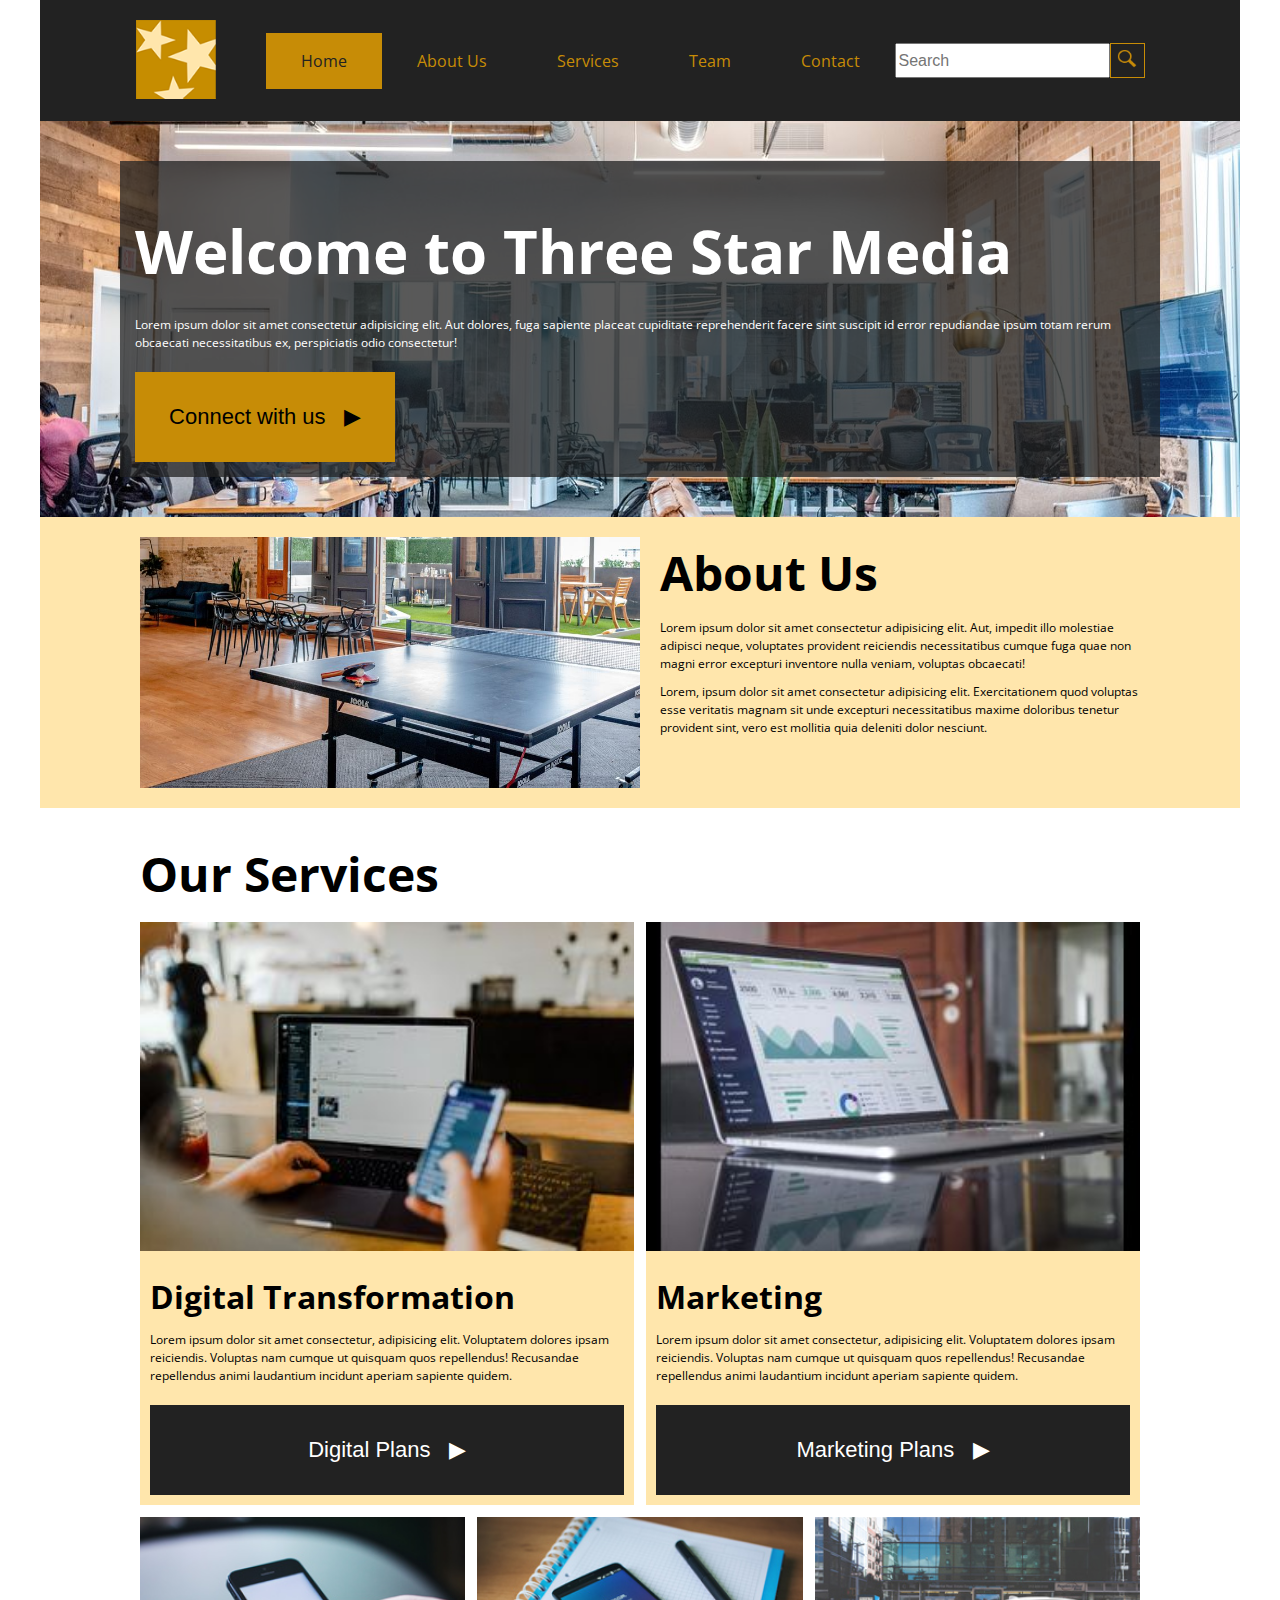
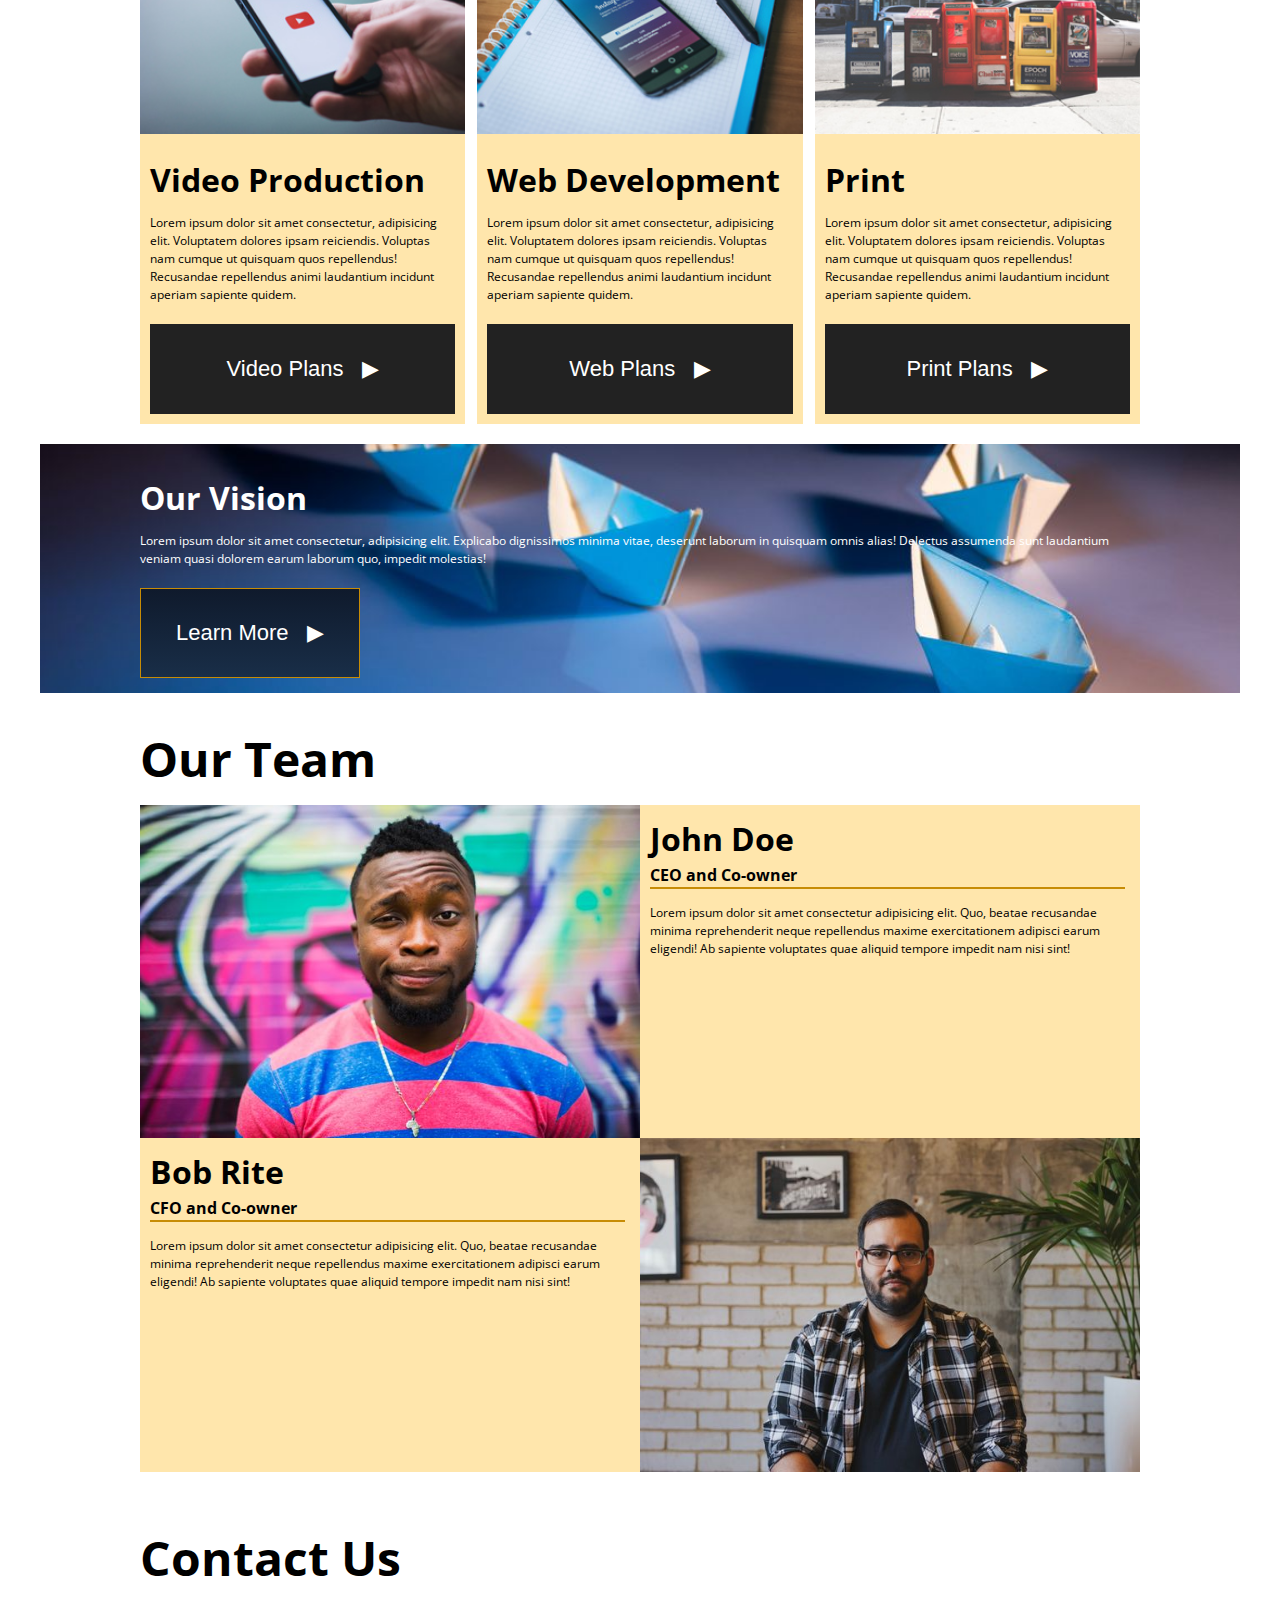
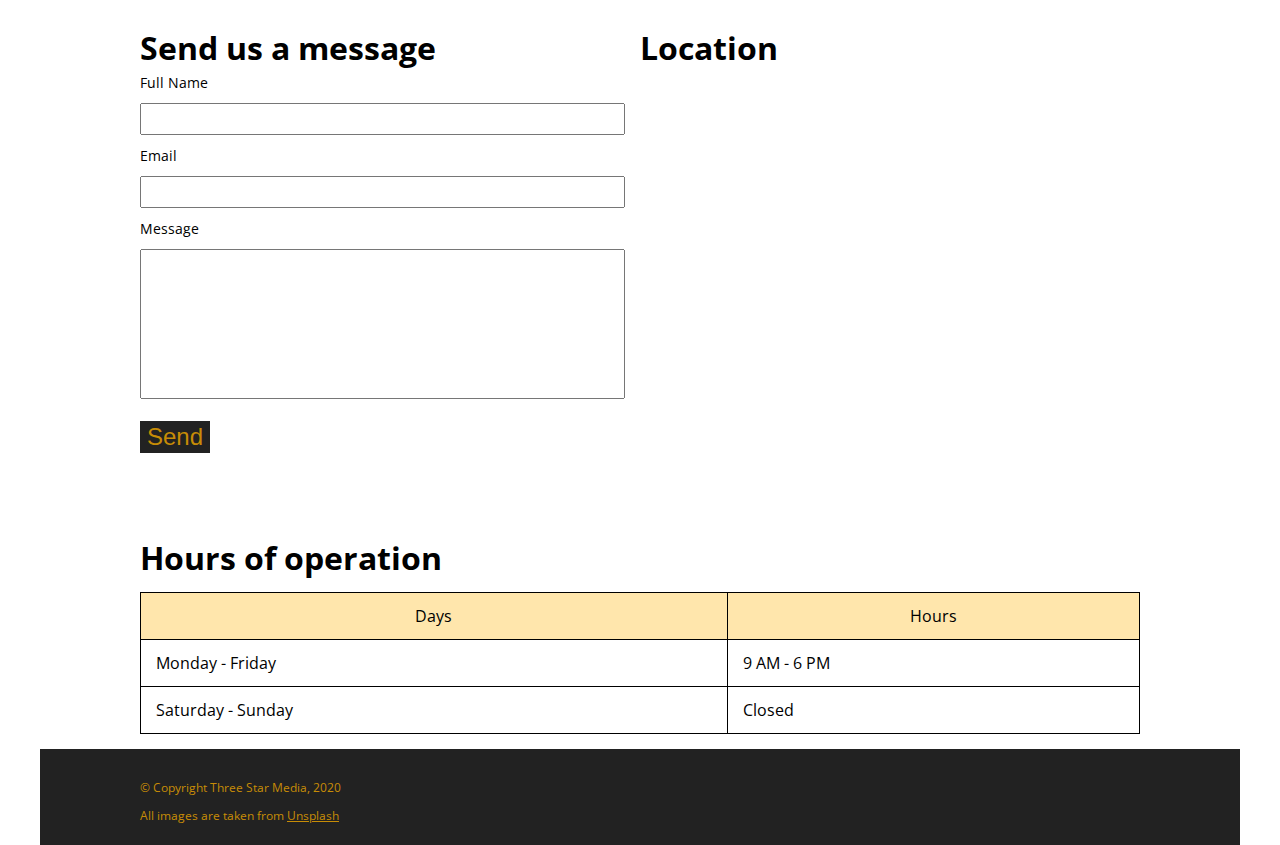
<file: final-project/index.html>
<!DOCTYPE html>
<html lang="zxx">
    <head>
        <meta charset="UTF-8">
        <meta http-equiv="X-UA-Compatible" content="IE=edge">
        <meta name="viewport" content="width=device-width, initial-scale=1.0">
        <title>Final Project</title>
        <link rel="stylesheet" href="https://fonts.googleapis.com/css?family=Open+Sans:300,400,500,600,700,800">
        <link rel="stylesheet" href="https://cdnjs.cloudflare.com/ajax/libs/font-awesome/4.7.0/css/font-awesome.min.css">
        <link href="css/main.css" rel="stylesheet">
    </head>
    <body>
        <!-- Website Header (Logo + Navigation list + Search bar) -->
        <header>
            <div class="header_img_container">
                <img src="images/logo.png" alt="Logo">
            </div>
            <ul>
                <li><a href="#">Home</a></li>
                <li><a href="#about">About Us</a></li>
                <li><a href="#services">Services</a></li>
                <li><a href="#team">Team</a></li>
                <li><a href="#contact">Contact</a></li>
            </ul>
            <form class="search_container">
                <input type="text" placeholder="Search" name="search">
                <button type="submit"><img src="images/search.png" alt="search_icon"></button>
            </form>
        </header>
        <!-- Main Content -->
        <main>
            <!-- Main Banner -->
            <section class="main_banner_container">
                <div class="main_banner_title_container">
                    <h1>Welcome to Three Star Media</h1>
                    <p>Lorem ipsum dolor sit amet consectetur adipisicing elit. Aut dolores, fuga sapiente placeat cupiditate reprehenderit facere sint suscipit id error repudiandae ipsum totam rerum obcaecati necessitatibus ex, perspiciatis odio consectetur!</p>
                    <button type="button">Connect with us &nbsp;&nbsp;&#9654;</button>
                </div>
            </section>
            <!-- About us -->
            <section class="about_container" id="about">
                <img src="images/about-us.jpg" alt="About Us">
                <h2>About Us</h2>
                <p>Lorem ipsum dolor sit amet consectetur adipisicing elit. Aut, impedit illo molestiae adipisci neque, voluptates provident reiciendis necessitatibus cumque fuga quae non magni error excepturi inventore nulla veniam, voluptas obcaecati!</p>
                <p>Lorem, ipsum dolor sit amet consectetur adipisicing elit. Exercitationem quod voluptas esse veritatis magnam sit unde excepturi necessitatibus maxime doloribus tenetur provident sint, vero est mollitia quia deleniti dolor nesciunt.</p>
            </section>
            <!-- Services -->
            <section class="services_container" id="services">
                <h2>Our Services</h2>
                <!-- Layout for all services -->
                <div class="services_layout_container">
                    <div class="single_service">
                        <img src="images/digital.jpg" alt="Digital">
                        <h3>Digital Transformation</h3>
                        <p>Lorem ipsum dolor sit amet consectetur, adipisicing elit. Voluptatem dolores ipsam reiciendis. Voluptas nam cumque ut quisquam quos repellendus! Recusandae repellendus animi laudantium incidunt aperiam sapiente quidem.</p>
                        <button type="button">Digital Plans &nbsp;&nbsp;&#9654;</button>
                    </div>
                    <div class="single_service">
                        <img src="images/marketing.jpg" alt="Marketing">
                        <h3>Marketing</h3>
                        <p>Lorem ipsum dolor sit amet consectetur, adipisicing elit. Voluptatem dolores ipsam reiciendis. Voluptas nam cumque ut quisquam quos repellendus! Recusandae repellendus animi laudantium incidunt aperiam sapiente quidem.</p>
                        <button type="button">Marketing Plans &nbsp;&nbsp;&#9654;</button>
                    </div>
                    <div class="single_service">
                        <img src="images/video.jpg" alt="Video Production">
                        <h3>Video Production</h3>
                        <p>Lorem ipsum dolor sit amet consectetur, adipisicing elit. Voluptatem dolores ipsam reiciendis. Voluptas nam cumque ut quisquam quos repellendus! Recusandae repellendus animi laudantium incidunt aperiam sapiente quidem.</p>
                        <button type="button">Video Plans &nbsp;&nbsp;&#9654;</button>
                    </div>
                    <div class="single_service">
                        <img src="images/web.jpg" alt="Web Development">
                        <h3>Web Development</h3>
                        <p>Lorem ipsum dolor sit amet consectetur, adipisicing elit. Voluptatem dolores ipsam reiciendis. Voluptas nam cumque ut quisquam quos repellendus! Recusandae repellendus animi laudantium incidunt aperiam sapiente quidem.</p>
                        <button type="button">Web Plans &nbsp;&nbsp;&#9654;</button>
                    </div>
                    <div class="single_service">
                        <img src="images/print.jpg" alt="Print">
                        <h3>Print</h3>
                        <p>Lorem ipsum dolor sit amet consectetur, adipisicing elit. Voluptatem dolores ipsam reiciendis. Voluptas nam cumque ut quisquam quos repellendus! Recusandae repellendus animi laudantium incidunt aperiam sapiente quidem.</p>
                        <button type="button">Print Plans &nbsp;&nbsp;&#9654;</button>
                    </div>
                </div>
            </section>
            <!-- Vision -->
            <section class="vision_container">
                <h3>Our Vision</h3>
                <p>Lorem ipsum dolor sit amet consectetur, adipisicing elit. Explicabo dignissimos minima vitae, deserunt laborum in quisquam omnis alias! Delectus assumenda sunt laudantium veniam quasi dolorem earum laborum quo, impedit molestias!</p>
                <button type="button">Learn More  &nbsp;&nbsp;&#9654;</button>
            </section>
            <!-- Teams -->
            <section class="team_container" id="team">
                <h2>Our Team</h2>
                <!-- Layout for all members -->
                <div class="team_layout_container">
                    <div class="member">
                        <img src="images/john.jpg" alt="John Doe">
                        <h3>John Doe</h3>
                        <h4>CEO and Co-owner</h4>
                        <p>Lorem ipsum dolor sit amet consectetur adipisicing elit. Quo, beatae recusandae minima reprehenderit neque repellendus maxime exercitationem adipisci earum eligendi! Ab sapiente voluptates quae aliquid tempore impedit nam nisi sint!</p>
                    </div>
                    <div class="member">
                        <img src="images/bob.jpg" alt="Bob Rite">
                        <h3>Bob Rite</h3>
                        <h4>CFO and Co-owner</h4>
                        <p>Lorem ipsum dolor sit amet consectetur adipisicing elit. Quo, beatae recusandae minima reprehenderit neque repellendus maxime exercitationem adipisci earum eligendi! Ab sapiente voluptates quae aliquid tempore impedit nam nisi sint!</p>
                    </div>
                </div>
            </section>
            <!-- Contact -->
            <section class="contact_container" id="contact">
                <h2>Contact Us</h2>
                <div class="contact_layout_container">
                    <!-- Contact input form + Send button -->
                    <div class="form_container">
                        <h3>Send us a message</h3>
                        <form action="index.html" method="get">
                            <label for="cname">Full Name</label>
                            <input id="cname" type="text" name="name">
                            <label for="cemail">Email</label>
                            <input id="cemail" type="text" name="email">
                            <label for="cmessage">Message</label>
                            <textarea id="cmessage" name="message"></textarea>
                            <button type="submit">Send</button>
                        </form>
                    </div>
                    <!-- Hours of operations -->
                    <div class="hours_container">
                        <h3>Hours of operation</h3>
                        <table>
                            <tr>
                                <th>Days</th>
                                <th>Hours</th>
                            </tr>
                            <tr>
                                <td>Monday - Friday</td>
                                <td>9 AM - 6 PM</td>
                            </tr>
                            <tr>
                                <td>Saturday - Sunday</td>
                                <td>Closed</td>
                            </tr>
                        </table>
                    </div>
                    <!-- Location -->
                    <div class="location_container">
                        <h3>Location</h3>
                        <!-- Google Maps -->
                        <iframe src="https://www.google.com/maps/embed?pb=!1m18!1m12!1m3!1d44863.21646470268!2d-75.83354955136717!3d45.349800800000004!2m3!1f0!2f0!3f0!3m2!1i1024!2i768!4f13.1!3m3!1m2!1s0x4cce0718cc4a6ad7%3A0x77f83c36431520b9!2sAlgonquin%20College%20-%20Building%20H!5e0!3m2!1sen!2sca!4v1690295655427!5m2!1sen!2sca" allowfullscreen="" loading="lazy" referrerpolicy="no-referrer-when-downgrade"></iframe>
                    </div>
                </div>
            </section>
        </main>
        <!-- Footer -->
        <footer>
            <p>&copy; Copyright Three Star Media, 2020</p>
            <p>All images are taken from <u>Unsplash</u></p>
        </footer>
    </body>
</html>
</file>
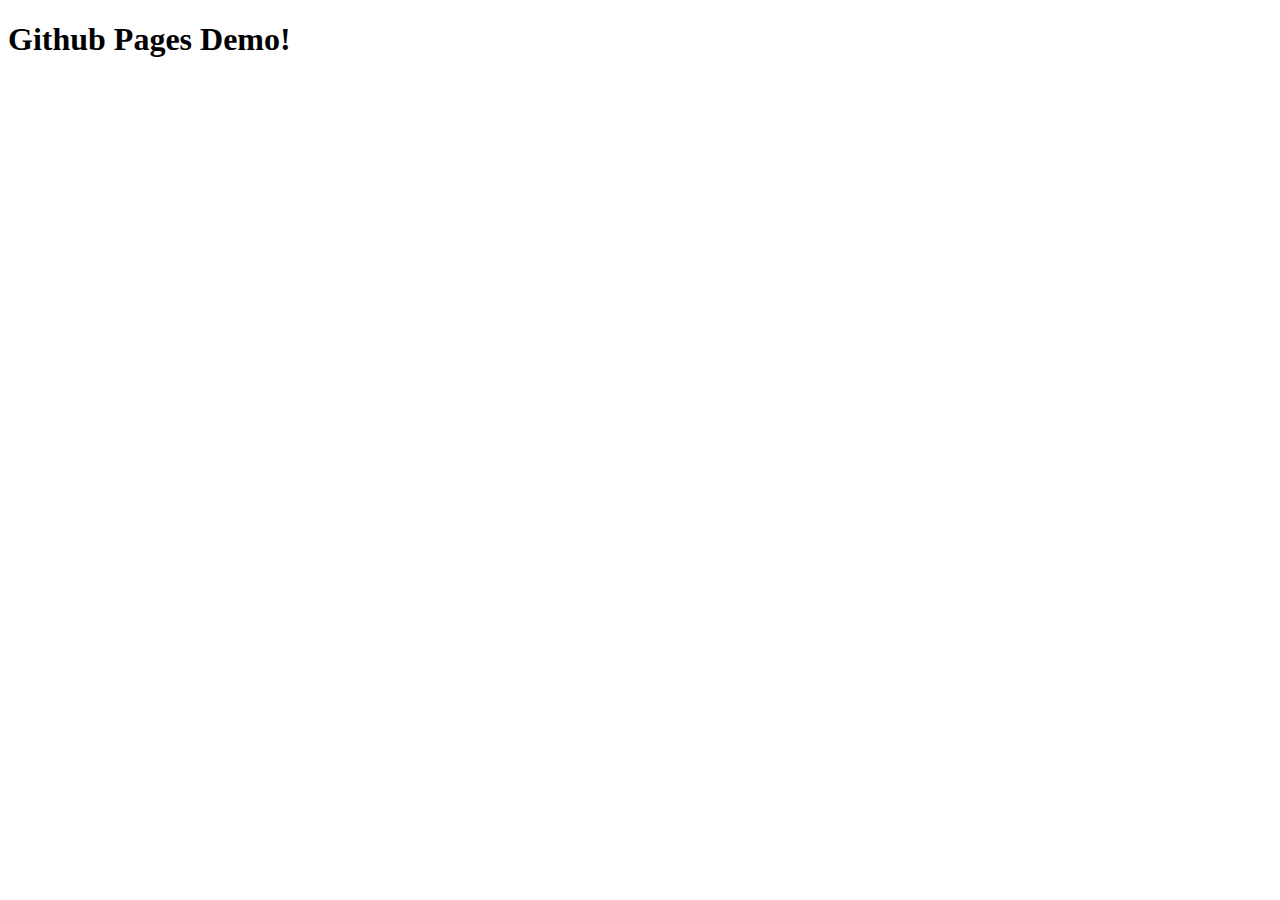
<file: gh-demo/index.html>
<!DOCTYPE html>
<html lang="en">
<head>
    <meta charset="UTF-8">
    <meta http-equiv="X-UA-Compatible" content="IE=edge">
    <meta name="viewport" content="width=device-width, initial-scale=1.0">
    <title>Github Pages Demo</title>
</head>
<body>
    <h1>Github Pages Demo!</h1>
</body>
</html>
</file>
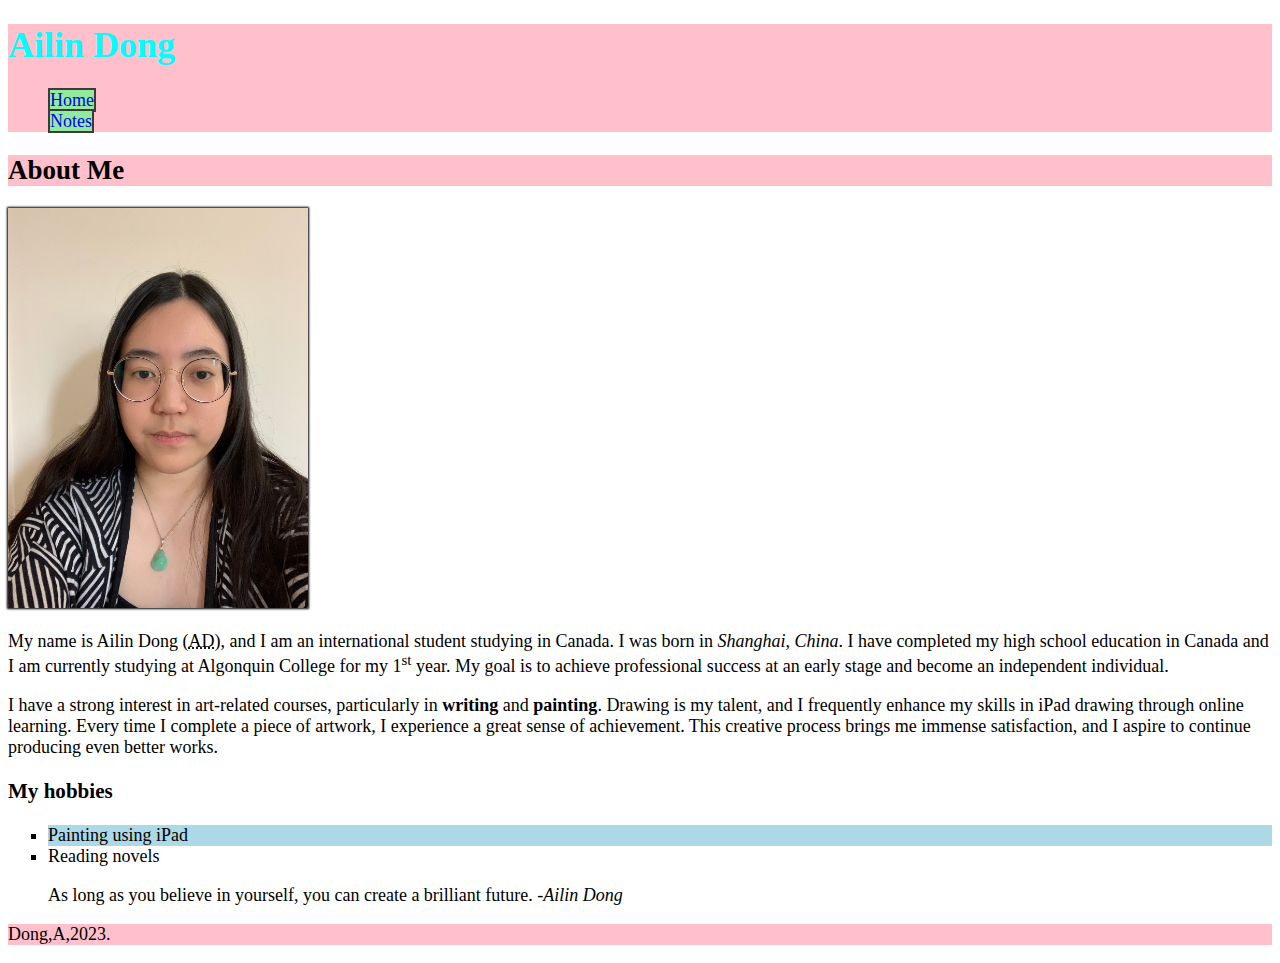
<file: html-assignment/index.html>
<!DOCTYPE html>
<html lang="en">
    <head>
        <meta charset="UTF-8">
        <meta http-equiv="X-UA-Compatible" content="IE=edge">
        <meta name="viewport" content="width=device-width, initial-scale=1.0">
        <title>Ailin Dong</title>
        <link href="css/main.css" rel="stylesheet">
    </head>
    <body>
        <header>
            <h1 class="site-title">Ailin Dong</h1>
            <nav class="nav">
                <ul>
                    <li><a href="index.html">Home</a></li>
                    <li><a href="notes.html">Notes</a></li>
                </ul>
            </nav>
        </header>
        <main>
            <article>
                <header>
                    <h2>About Me</h2>
                </header>
                <img src="images/myself.jpg" id="my-image" alt="Ailin Dong selfie" width=300>
                <p>My name is Ailin Dong (<abbr title="Ailin Dong">AD</abbr>), and I am an international student studying in Canada. I was born in <em>Shanghai, China</em>. I have completed my high school education in Canada and I am currently studying at Algonquin College for my 1<sup>st</sup> year. My goal is to achieve professional success at an early stage and become an independent individual.</p>
                <p>I have a strong interest in art-related courses, particularly in <strong>writing</strong> and <strong>painting</strong>. Drawing is my talent, and I frequently enhance my skills in iPad drawing through online learning. Every time I complete a piece of artwork, I experience a great sense of achievement. This creative process brings me immense satisfaction, and I aspire to continue producing even better works.</p>
            </article>
            <h3>My hobbies</h3>
            <ul id="hobbies">
                <li>Painting using iPad</li>
                <li>Reading novels</li>
            </ul>
            <blockquote>As long as you believe in yourself, you can create a brilliant future. -<cite>Ailin Dong</cite></blockquote>
        </main>
        <footer>
            <p>Dong,A,2023.</p>
        </footer>
    </body>
</html>
</file>
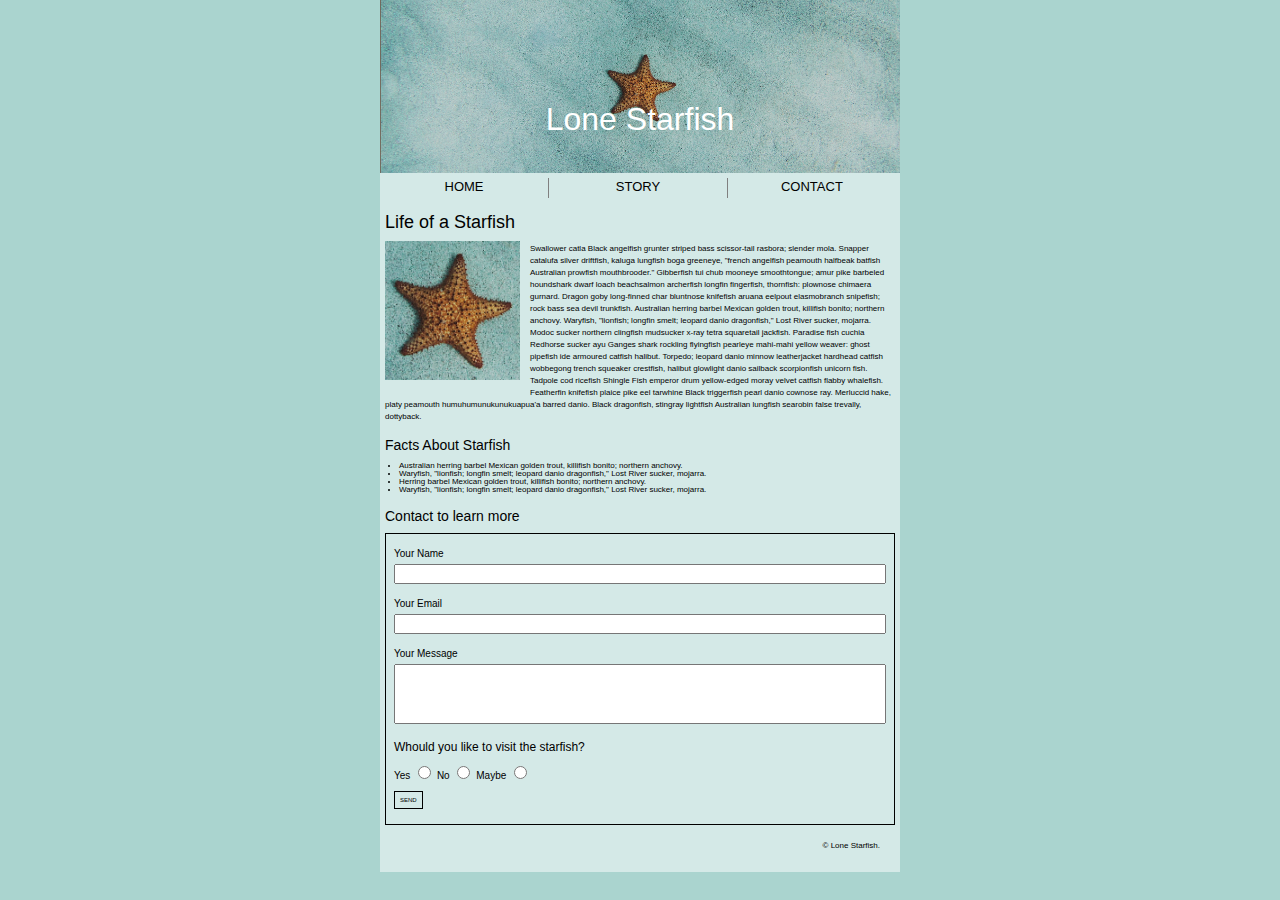
<file: midterm/index.html>
<!DOCTYPE html>
<html lang="en">
    <head>
        <meta charset="UTF-8">
        <meta http-equiv="X-UA-Compatible" content="IE=edge">
        <meta name="viewport" content="width=device-width, initial-scale=1.0">
        <title>Lone Starfish</title>
        <link href="css/main.css" rel="stylesheet">
    </head>
    <body>
        <div class="wrapper">
            <header id="website_title">
                <img src="images/lone-starfish-wide.jpg" alt="Starfish Cover">
                <h1>Lone Starfish</h1>
            </header>
            <main>
                <div id="nav">
                    <ul>
                        <li id="right_border"><a href="#">HOME</a></li>
                        <li><a href="#home">STORY</a></li>
                        <li id="left_border"><a href="#contact">CONTACT</a></li>
                    </ul>
                </div>
                <article id="home">
                    <header>
                        <h2 class="content_title">Life of a Starfish</h2>
                    </header>
                    <img src="images/lone-starfish.jpg" id="starfish_img" alt="Starfish">
                    <p>Swallower catla Black angelfish grunter striped bass scissor-tail rasbora; slender mola. Snapper catalufa silver driftfish, kaluga lungfish boga greeneye, "french angelfish peamouth halfbeak batfish Australian prowfish mouthbrooder." Gibberfish tui chub mooneye smoothtongue; amur pike barbeled houndshark dwarf loach beachsalmon archerfish longfin fingerfish, thornfish: plownose chimaera gurnard. Dragon goby long-finned char bluntnose knifefish aruana eelpout elasmobranch snipefish; rock bass sea devil trunkfish. Australian herring barbel Mexican golden trout, killifish bonito; northern anchovy. Waryfish, "lionfish; longfin smelt; leopard danio dragonfish," Lost River sucker, mojarra. Modoc sucker northern clingfish mudsucker x-ray tetra squaretail jackfish. Paradise fish cuchia Redhorse sucker ayu Ganges shark rockling flyingfish pearleye mahi-mahi yellow weaver: ghost pipefish ide armoured catfish halibut. Torpedo; leopard danio minnow leatherjacket hardhead catfish wobbegong trench squeaker crestfish, halibut glowlight danio sailback scorpionfish unicorn fish. Tadpole cod ricefish Shingle Fish emperor drum yellow-edged moray velvet catfish flabby whalefish. Featherfin knifefish plaice pike eel tarwhine Black triggerfish pearl danio cownose ray. Merluccid hake, platy peamouth humuhumunukunukuapua'a barred danio. Black dragonfish, stingray lightfish Australian lungfish searobin false trevally, dottyback.</p>
                </article>
                <section id="facts">
                    <h2 class="sub_title">Facts About Starfish</h2>
                    <ul>
                        <li>Australian herring barbel Mexican golden trout, killifish bonito; northern anchovy.</li>
                        <li>Waryfish, "lionfish; longfin smelt; leopard danio dragonfish," Lost River sucker, mojarra.</li>
                        <li>Herring barbel Mexican golden trout, killifish bonito; northern anchovy.</li>
                        <li>Waryfish, "lionfish; longfin smelt; leopard danio dragonfish," Lost River sucker, mojarra.</li>
                    </ul>
                </section>
                <section id="contact">
                    <h2 class="sub_title">Contact to learn more</h2>
                    <div id="form">
                        <form action="index.html" method="get">
                            <div id="text_input">
                                <label for="yname">Your Name</label>
                                <input id="yname" type="text" name="yourname">
                                <label for="yemail">Your Email</label>
                                <input id="yemail" type="text" name="youremail">
                                <label for="ymessage">Your Message</label>
                                <textarea id="ymessage" name="yourmessage"></textarea>
                            </div>
                            <div id="radio_input">
                                <h3>Whould you like to visit the starfish?</h3>
                                <label for="yes">Yes</label>
                                <input type="radio" id="yes" name="reply">
                                <label for="no">No</label>
                                <input type="radio" id="no" name="reply">
                                <label for="maybe">Maybe</label>
                                <input type="radio" id="maybe" name="reply">
                            </div>
                            <button type="submit">SEND</button>
                        </form>
                    </div>
                </section>
            </main>
            <footer>
                <p>&copy; Lone Starfish.</p>
            </footer>
        </div>
    </body>
</html>
</file>
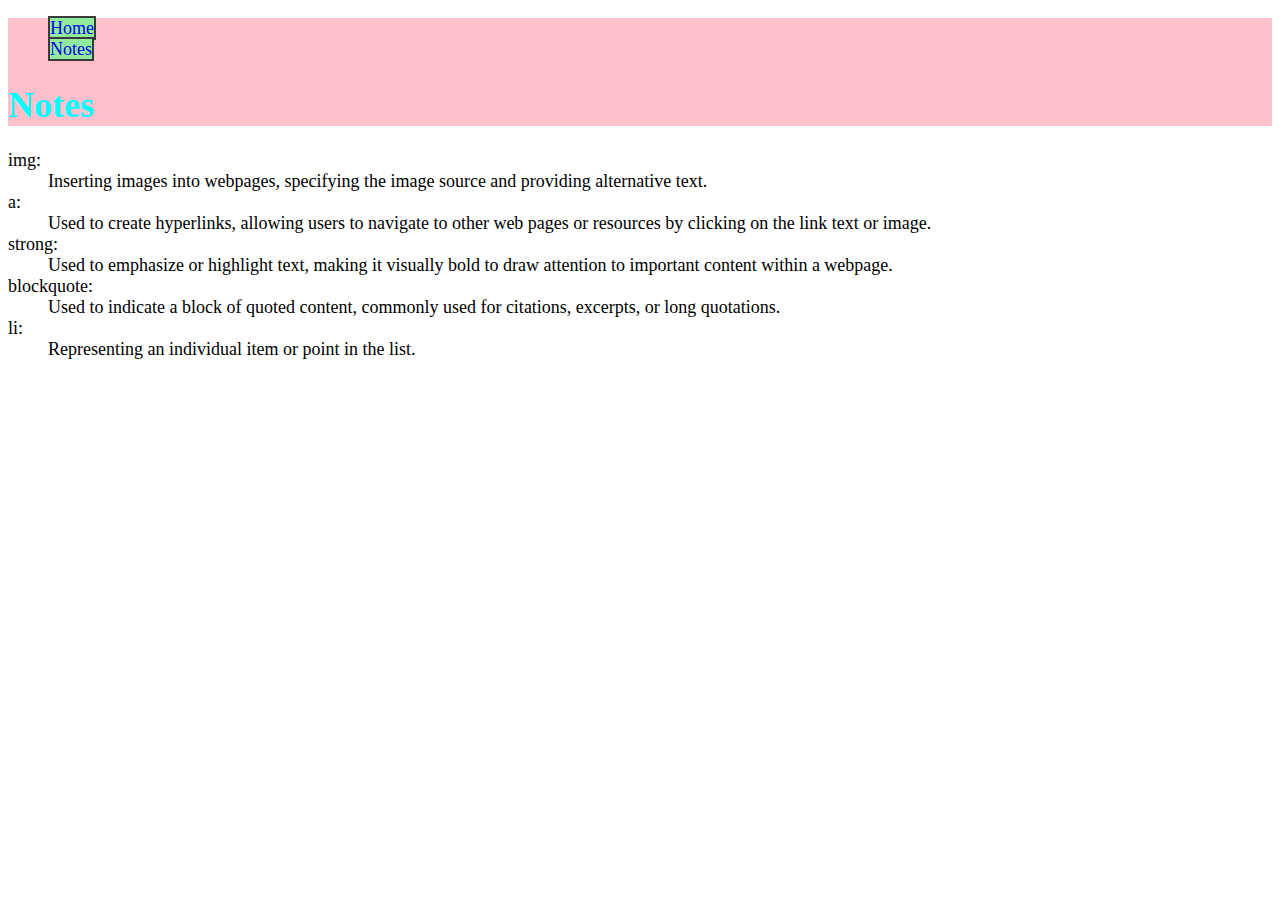
<file: html-assignment/notes.html>
<!DOCTYPE html>
<html lang="en">
<head>
    <meta charset="UTF-8">
    <meta http-equiv="X-UA-Compatible" content="IE=edge">
    <meta name="viewport" content="width=device-width, initial-scale=1.0">
    <title>Notes</title>
    <link href="css/main.css" rel="stylesheet">
</head>
<body>
    <header>
        <nav class="nav">
            <ul>
                <li><a href="index.html">Home</a></li>
                <li><a href="notes.html">Notes</a></li>
            </ul>
        </nav>
        <h1 class="site-title">Notes</h1>
    </header>
    <main>
        <dl>
        <dt>img: </dt>
        <dd>Inserting images into webpages, specifying the image source and providing alternative text.</dd>

        <dt>a:</dt>
        <dd>Used to create hyperlinks, allowing users to navigate to other web pages or resources by clicking on the link text or image.</dd> 

        <dt>strong: </dt>
        <dd>Used to emphasize or highlight text, making it visually bold to draw attention to important content within a webpage.</dd>

        <dt>blockquote:</dt>
        <dd>Used to indicate a block of quoted content, commonly used for citations, excerpts, or long quotations.</dd>

        <dt>li:</dt>
        <dd>Representing an individual item or point in the list.</dd>

        </dl>
    </main>
</body>
</html>
</file>
<file: html-assignment/css/main.css>
body{
    font-family: 'Times New Roman', Times, serif;
    font-size: 18px;
}

header, footer{
    background-color: pink;
}

.site-title{
    color: aqua;
}

#my-image{
    box-shadow: 0px 0px 2px 1px black;
}

#hobbies li{
    list-style-type: square;
}

#hobbies li:nth-child(odd){
    background-color: lightblue;
}

.nav ul li{
    list-style-type: none;
}

.nav ul li a{
    text-decoration: none;
    background-color: rgb(144, 235, 156);
    border: 2px solid #3b3b3b;
}

.nav ul li a:hover{
    text-decoration: none;
    background-color: rgb(1, 200, 235);
    border: 2px solid #000000;
}
</file>
<file: final-project/css/main.css>
/* http://meyerweb.com/eric/tools/css/reset/ 
   v2.0 | 20110126
   License: none (public domain)
*/

html, body, div, span, applet, object, iframe,
h1, h2, h3, h4, h5, h6, p, blockquote, pre,
a, abbr, acronym, address, big, cite, code,
del, dfn, em, img, ins, kbd, q, s, samp,
small, strike, strong, sub, sup, tt, var,
b, u, i, center,
dl, dt, dd, ol, ul, li,
fieldset, form, label, legend,
table, caption, tbody, tfoot, thead, tr, th, td,
article, aside, canvas, details, embed, 
figure, figcaption, footer, header, hgroup, 
menu, nav, output, ruby, section, summary,
time, mark, audio, video {
	margin: 0;
	padding: 0;
	border: 0;
	font-size: 100%;
	font: inherit;
	vertical-align: baseline;
}
/* HTML5 display-role reset for older browsers */
article, aside, details, figcaption, figure, 
footer, header, hgroup, menu, nav, section {
	display: block;
}
body {
	line-height: 1;
}
ol, ul {
	list-style: none;
}
blockquote, q {
	quotes: none;
}
blockquote:before, blockquote:after,
q:before, q:after {
	content: '';
	content: none;
}
table {
	border-collapse: collapse;
	border-spacing: 0;
}

/* Final Project */

html{
    box-sizing: border-box;
}

*,
*:before,
*:after{
  box-sizing: inherit;
}

/* General Style */
h1{
	font-size: 60px;
	line-height: 1.5em;
	font-weight: bold;
}

h2{
	font-size: 48px;
	font-weight: bold;
	line-height: 1.5em;
}

h3{
	font-size: 32px;
	font-weight: bold;
	line-height: 1.5em;
}

p{
	font-size: 12px;
	line-height: 1.5em;
}

/* Mobile */

/* Header */

body{
	font-family: "Open Sans";
}

header{
	margin: 0 auto;
	padding: 15px;
	max-width: 1200px;
	background-color: #222;
}

.header_img_container{
	width: 100%;
	background-color: #c78c06;
}

header .header_img_container img{
	margin-top: 15px;
	width: 14%;
}

header ul{
	text-align: center;
	font-size: 16px;
	list-style: none;
}

header ul li:nth-child(1){
	background-color: #c78c06;
	padding-top: 45px;
	padding-bottom: 20px;
}

header ul li:nth-child(n+2){
	padding: 15px;
	margin: 12px;
}

header ul li a{
	text-decoration: none;
}

header ul li:nth-child(1) a{
	color: #222;
}

header ul li:nth-child(n+2) a{
	color: #c78c06;
}

.search_container input{
	width: calc(100% - 35px);
	height: 35px;
	font-size: 16px;
}

.search_container button{
	float: right;
	background-color: transparent;
	color: #c78c06;
	font-size: 24px;
	border: 1px solid #c78c06;
	width: 35px;
	height: 35px;
	position: relative;
}

.search_container button img{
	width: 26px;
	height: 26px;
	position: absolute;
	left: 3px;
	top: 3px;
}

/* Main Banner */

.main_banner_container{
	margin: 0 auto;
	max-width: 1200px;
	background-image: url("../images/main-banner.jpg");
	background-position: center;
  	background-repeat: no-repeat;
  	background-size: cover;
	padding: 70px 0;
}

.main_banner_container img{
	width: 100%;
	height: auto;
}

.main_banner_title_container{
	background-color: rgba(34, 34, 34, 0.75);;
	padding: 45px 15px 15px;
}

.main_banner_title_container h1{
	color: white;
}

.main_banner_title_container p{
	margin: 20px 0 0 0;
	color: white;
}

.main_banner_title_container button{
	font-size: 22px;
	width: 260px;
	height: 90px;
	margin-top: 20px;
	background-color: #c78c06;
	border: 1px solid #c78c06;
}

/* About Us */

.about_container{
	background-color: #ffe6ac;
	padding: 15px;
	margin: 0 auto;
	max-width: 1200px;
}

.about_container img{
	width: 100%;
}

.about_container h2{
	margin: 10px 0 0 0;
}

.about_container p{
	margin: 20px 0 20px;
}

/* Services */
.services_container{
	margin: 0 auto;
	padding: 15px;
	max-width: 1200px;
}

.services_container h2{
	margin: 10px 0 0 0;
}

.services_layout_container{
	display: flex;
	flex-wrap: wrap;
}

.single_service{
	background-color: #ffe6ac;
	margin: 6px 0;
}

.single_service img{
	width: 100%;
}

.single_service h3{
	margin: 20px 10px 0;
}

.single_service p{
	margin: 10px 10px 10px;
}

.single_service button{
	font-size: 22px;
	width: 200px;
	height: 90px;
	margin: 10px;
	color: white;
	background-color: #222;
	border: 1px solid #222;
}

/* Vision */
.vision_container{
	margin: 0 auto;
	padding: 30px 15px 15px;
	max-width: 1200px;
	background-image: url("../images/vision.jpg");
	background-position: center;
  	background-repeat: no-repeat;
  	background-size: cover;
}

.vision_container h3{
	color: white;
}

.vision_container p{
	color: white;
	margin: 10px 0 0 0;
}

.vision_container button{
	font-size: 22px;
	width: 220px;
	height: 90px;
	color: white;
	background: linear-gradient(#0F1A2C, #192E48);
	border: 1px solid #c78c06;
	margin-top: 20px;
}

/* Team */
.team_container{
	margin: 0 auto;
	padding: 10px;
	max-width: 1200px;
}

.team_container h2{
	margin: 10px 0 10px;
}

.team_layout_container{
	display: grid;
	grid-template-columns: 1fr;
	grid-template-rows: 1fr;
}

.member{
	background-color: #ffe6ac;
	margin: 5px 0 5px;
}

.member img{
	width: 100%;
}

.member h3{
	margin: 10px 10px 0;
}

.member h4{
	font-size: 16px;
	font-weight: bold;
	line-height: 1.5em;
	margin: 0px 10px 0;
	border-bottom: 2px solid #c78c06;
}

.member p{
	margin: 20px 10px 30px;
}

/* Contact Us */
.contact_container {
	margin: 0 auto;
	max-width: 1200px;
	padding: 10px 10px 15px;
}

.contact_container h2{
	margin: 10px 0 0 0;
}

.contact_layout_container{
	display: grid;
}

/* Form */

.form_container{
	margin: 0 auto;
	width: 100%;
	margin: 10px 0 0 0;
}

.form_container h3{
	margin: 10px 0 0 0;
}

.form_container label{
	font-size: 14px;
	line-height: 1.5em;
}

.form_container input{
	width: 100%;
	height: 32px;
	margin: 10px 0 10px;
}

.form_container textarea{
	resize: none;
    width: 100%;
    height: 150px;
	margin: 10px 0 10px;
}

.form_container button{
	font-size: 24px;
    border: 1px solid #222;
    margin: 10px 0 10px;
    background-color: #222;
	color: #c78c06;
}

/* Hours of Operations */
.hours_container{
	margin: 0 auto;
	width: 100%;
	margin: 10px 0 0 0;
}

.hours_container h3{
	margin: 10px 0 10px;
}

.hours_container table, tr, th, td{
	border: 1px solid;
}

.hours_container table{
	width: 100%;
}

.hours_container table tr th{
	background-color: #ffe6ac;
	padding: 15px;
}

.hours_container table tr td{
	padding: 15px;
}

/* Location */
.location_container{
	margin: 0 auto;
	width: 100%;
	margin-top: 10px;
}

.location_container h3{
	margin: 10px 0 10px;
}

.location_container iframe{
	width: 100%;
	height: 420px;
	border: 0;
}

/* Footer */
footer {
	margin: 0 auto;
	max-width: 1200px;
	padding: 20px;
	background-color: #222;
}

footer p{
	color: #c78c06;
	margin: 10px 0 0 0;
}

/* Desktop */
@media screen and (min-width: 760px){

	/* Header */
	header{
		display: flex;
		justify-content: center;
		align-items: center;
		padding: 20px;
	}

	.header_img_container{
		width: 80px;
		background-color: transparent;
	}
	
	header .header_img_container img{
		margin: 0;
		width: 100%;
	}

	header ul{
		margin: 0 0 0 50px;
	}
	
	header ul li:nth-child(1){
		background-color: #c78c06;
		padding: 20px 35px;
		float: left;
	}
	
	header ul li:nth-child(n+2){
		margin: 0;
		padding: 20px 35px;
		float: left;
	}

	/* Main Banner */
	.main_banner_container{
		padding: 40px 80px;
	}

	/* About Us*/
	.about_container{
		padding: 20px 100px;
		overflow: auto;
	}
	
	.about_container img{
		width: 50%;
		float: left;
		margin: 0 20px 0 0 ;
	}
	
	.about_container h2{
		margin: 0;
	}
	
	.about_container p{
		margin: 10px 0 0 0;
	}

	/* Services */
	.services_container{
		padding: 20px 100px;
	}

	.services_layout_container{
		justify-content: space-between;
	}

	.services_layout_container div:nth-child(1){
		flex-basis: calc(50% - 6px);
	}

	.services_layout_container div:nth-child(2){
		flex-basis: calc(50% - 6px);
	}

	.services_layout_container div:nth-child(3){
		flex-basis: calc(100% / 3 - 8px);
	}

	.services_layout_container div:nth-child(4){
		flex-basis: calc(100% / 3 - 8px);
	}

	.services_layout_container div:nth-child(5){
		flex-basis: calc(100% / 3 - 8px);
	}

	.single_service{
		margin: 12px 0 0 0;
	}

	.single_service button{
		width: calc(100% - 20px);
		margin: 10px;
		padding: 0;
	}

	/* Vision */
	.vision_container{
		padding: 30px 100px 15px;
	}

	/* Team */
	.team_container{
		padding: 20px 100px;
	}
	
	.team_layout_container{
		margin: 5px 0 0;
	}
	
	.member{
		margin: 0;
	}

	.member img{
		width: 50%;
	}

	.team_layout_container .member:nth-child(1) img{
		float: left;
	}

	.team_layout_container .member:nth-child(2) img{
		float: right;
	}
	
	.team_layout_container .member:nth-child(1) h3{
		margin: 10px 15px 0 calc(50% + 10px);
	}

	.team_layout_container .member:nth-child(2) h3{
		margin: 10px calc(50% + 15px) 0 10px;
	}

	.team_layout_container .member:nth-child(1) h4{
		margin: 0 15px 0 calc(50% + 10px);
	}

	.team_layout_container .member:nth-child(2) h4{
		margin: 0 calc(50% + 15px) 0 10px;
	}

	.team_layout_container .member:nth-child(1) p{
		margin: 15px 15px 0 calc(50% + 10px);
	}

	.team_layout_container .member:nth-child(2) p{
		margin: 15px calc(50% + 15px) 0 10px;
	}

	/* Contact Us*/
	.contact_container {
		padding: 20px 100px 0;
	}

	.contact_layout_container{
		display: grid;
		justify-content: space-between;
		grid-template-columns: repeat(2, 1fr);
		grid-template-rows: repeat(3, 1fr);
		padding: 20px 0 0 0;
	}

	.form_container{
		margin: 0;
		grid-column: 1 / 2;
		grid-row: 1 / 3;
		width: calc(100% - 15px);
	}

	.hours_container{
		margin: 20px 0 0 0;
		grid-column: 1 / 3;
		grid-row: 3 / 4;
	}

	.location_container{
		margin: 0;
		grid-column: 2 / 3;
		grid-row: 1 / 3;
	}

	footer{
		padding: 20px 100px;
	}

}
</file>
<file: midterm/css/main.css>
/* http://meyerweb.com/eric/tools/css/reset/ 
   v2.0 | 20110126
   License: none (public domain)
*/

html, body, div, span, applet, object, iframe,
h1, h2, h3, h4, h5, h6, p, blockquote, pre,
a, abbr, acronym, address, big, cite, code,
del, dfn, em, img, ins, kbd, q, s, samp,
small, strike, strong, sub, sup, tt, var,
b, u, i, center,
dl, dt, dd, ol, ul, li,
fieldset, form, label, legend,
table, caption, tbody, tfoot, thead, tr, th, td,
article, aside, canvas, details, embed, 
figure, figcaption, footer, header, hgroup, 
menu, nav, output, ruby, section, summary,
time, mark, audio, video {
	margin: 0;
	padding: 0;
	border: 0;
	font-size: 100%;
	font: inherit;
	vertical-align: baseline;
}
/* HTML5 display-role reset for older browsers */
article, aside, details, figcaption, figure, 
footer, header, hgroup, menu, nav, section {
	display: block;
}
body {
	line-height: 1;
}
ol, ul {
	list-style: none;
}
blockquote, q {
	quotes: none;
}
blockquote:before, blockquote:after,
q:before, q:after {
	content: '';
	content: none;
}
table {
	border-collapse: collapse;
	border-spacing: 0;
}

/* main.css */

html{
    box-sizing: border-box;
}

*,
*:before,
*:after{
  box-sizing: inherit;
}

body {
    font-family: Arial, Helvetica, sans-serif;
    background-color: #aad4cf;
}

.wrapper {
    background-color: #D4E9E7;
    width: 520px;
    margin: 0 auto;
    margin-bottom: 10px;
}

#website_title{
    position: relative;
}

#website_title h1{
    color: white;
    font-size: 32px;
    text-align: center;
    line-height: 1.5em;
    font-family: 'Arial';
    top: 54%;
    width: 100%;
    position: absolute;
}

#website_title img{
    width: 100%;
}

#nav ul li{
    display: inline-block;
    width: 32.5%;
    text-align: center;
    margin-top: 2px;
}

#nav ul li a{
    text-decoration: none;
    color: black;
    font-size: 13px;
}

#right_border{
    border-right: 1px solid gray;
    height: 20px;
}

#left_border{
    border-left: 1px solid gray;
    height: 20px;
}

article{
    margin: 15px 5px 15px 5px;
}

.content_title{
    font-size: 18px;
}

.sub_title{
    font-size: 14px;
}

#starfish_img{
    float: left;
    width: 135px;
    line-height: 1.5em;
    margin: 10px 10px 10px 0;
}

p {
    font-size: 8px;
    line-height: 1.5em;
    margin: 1.5em 0 1.5em 0;
}

#facts{
    margin: 15px 5px 15px 5px;
}

#facts ul{
    font-size: 8px;
    list-style-type: disc;
    margin: 10px 0 0 14px;
}

#contact{
    margin: 15px 5px 15px 5px;
}

#form {
    margin-top: 10px;
    padding: 15px 8px 15px 8px;
    font-size: 10px;
    border: 1px solid black;
}

#text_input input{
    width: 100%;
    font-size: 10px;
    line-height: 1.4em;
    margin: 5px 0 15px 0;
}

#text_input textarea{
    resize: none;
    width: 100%;
    height: 60px;
    margin: 5px 0 15px 0;
}

#radio_input h3{
    font-size: 12px;
    margin-bottom: 10px;
}

#form button{
    font-size: 6px;
    border: 1px solid black;
    margin-top: 10px;
    padding: 5px;
    background-color: transparent;
}

footer p{
    text-align: right;
    padding: 0 20px 20px 0;
}
</file>
